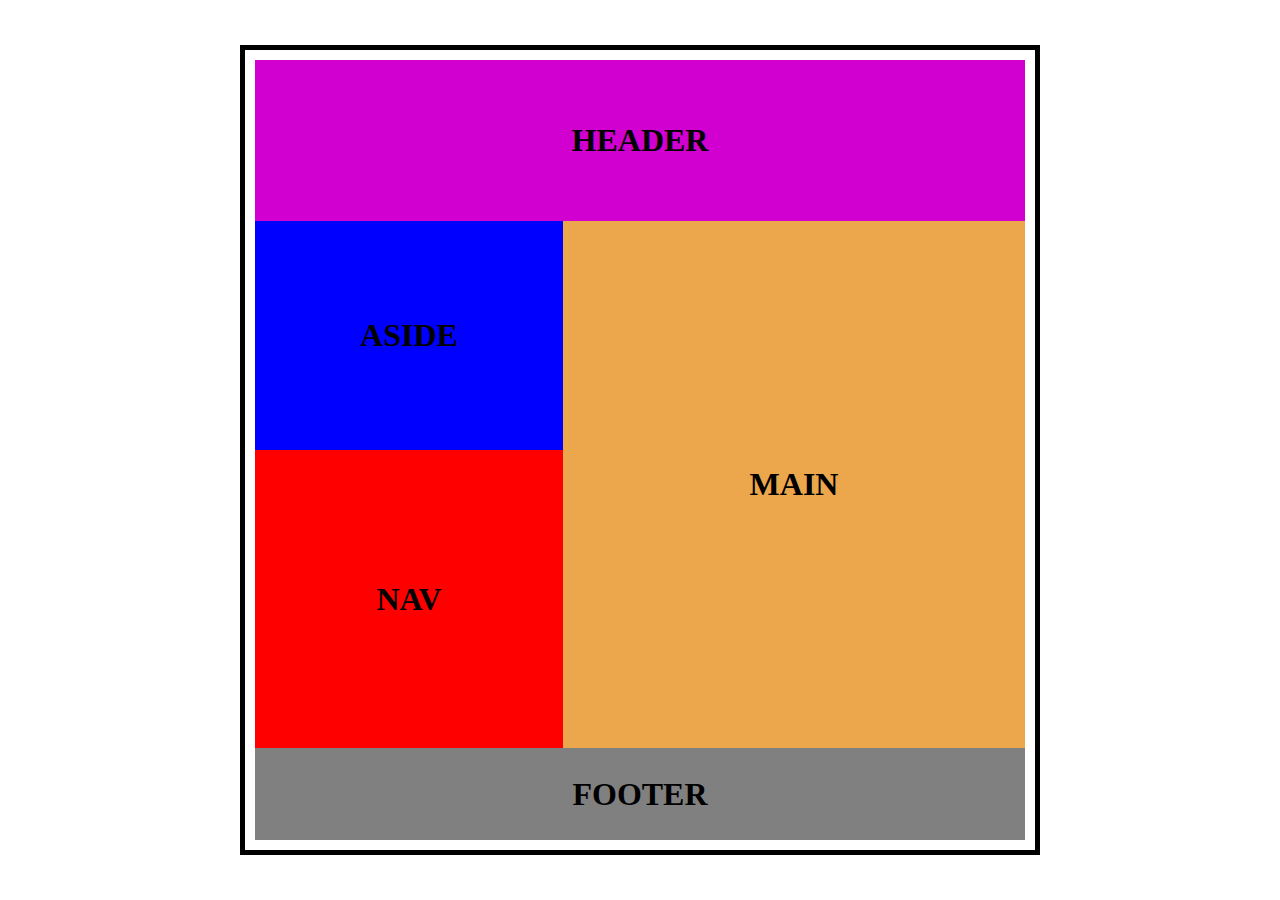
<file: 1. pengenalan/index.html>
<!DOCTYPE html>
<html lang="en">

<head>
  <meta charset="UTF-8">
  <meta http-equiv="X-UA-Compatible" content="IE=edge">
  <meta name="viewport" content="width=device-width, initial-scale=1.0">

  <!-- <link rel="stylesheet" href="float.css"> -->
  <!-- <link rel="stylesheet" href="flex.css"> -->
  <link rel="stylesheet" href="grid.css">

  <title>Pengenalan Grid</title>
</head>

<body>

  <!-- CSS dan Float -->
  <!-- <div class="container">

    <div class="header"> <h1>HEADER</h1> </div>
    <div class="container-main cf">
  
      <div class="sub-main">
        <div class="aside"> <h1>ASIDE</h1> </div>
        <div class="nav"> <h1>NAV</h1> </div>
      </div>
  
      <div class="main"> <h1>MAIN</h1> </div>
  
    </div>
    <div class="footer"><h1>FOOTER</h1></div>

  </div> -->


  <!-- CSS Grid -->
  <div class="container">

    <div class="header">
      <h1>HEADER</h1>
    </div>

    <div class="aside">
      <h1>ASIDE</h1>
    </div>

    <div class="nav">
      <h1>NAV</h1>
    </div>

    <div class="main">
      <h1>MAIN</h1>
    </div>

    <div class="footer">
      <h1>FOOTER</h1>
    </div>

  </div>

</body>

</html>
</file>
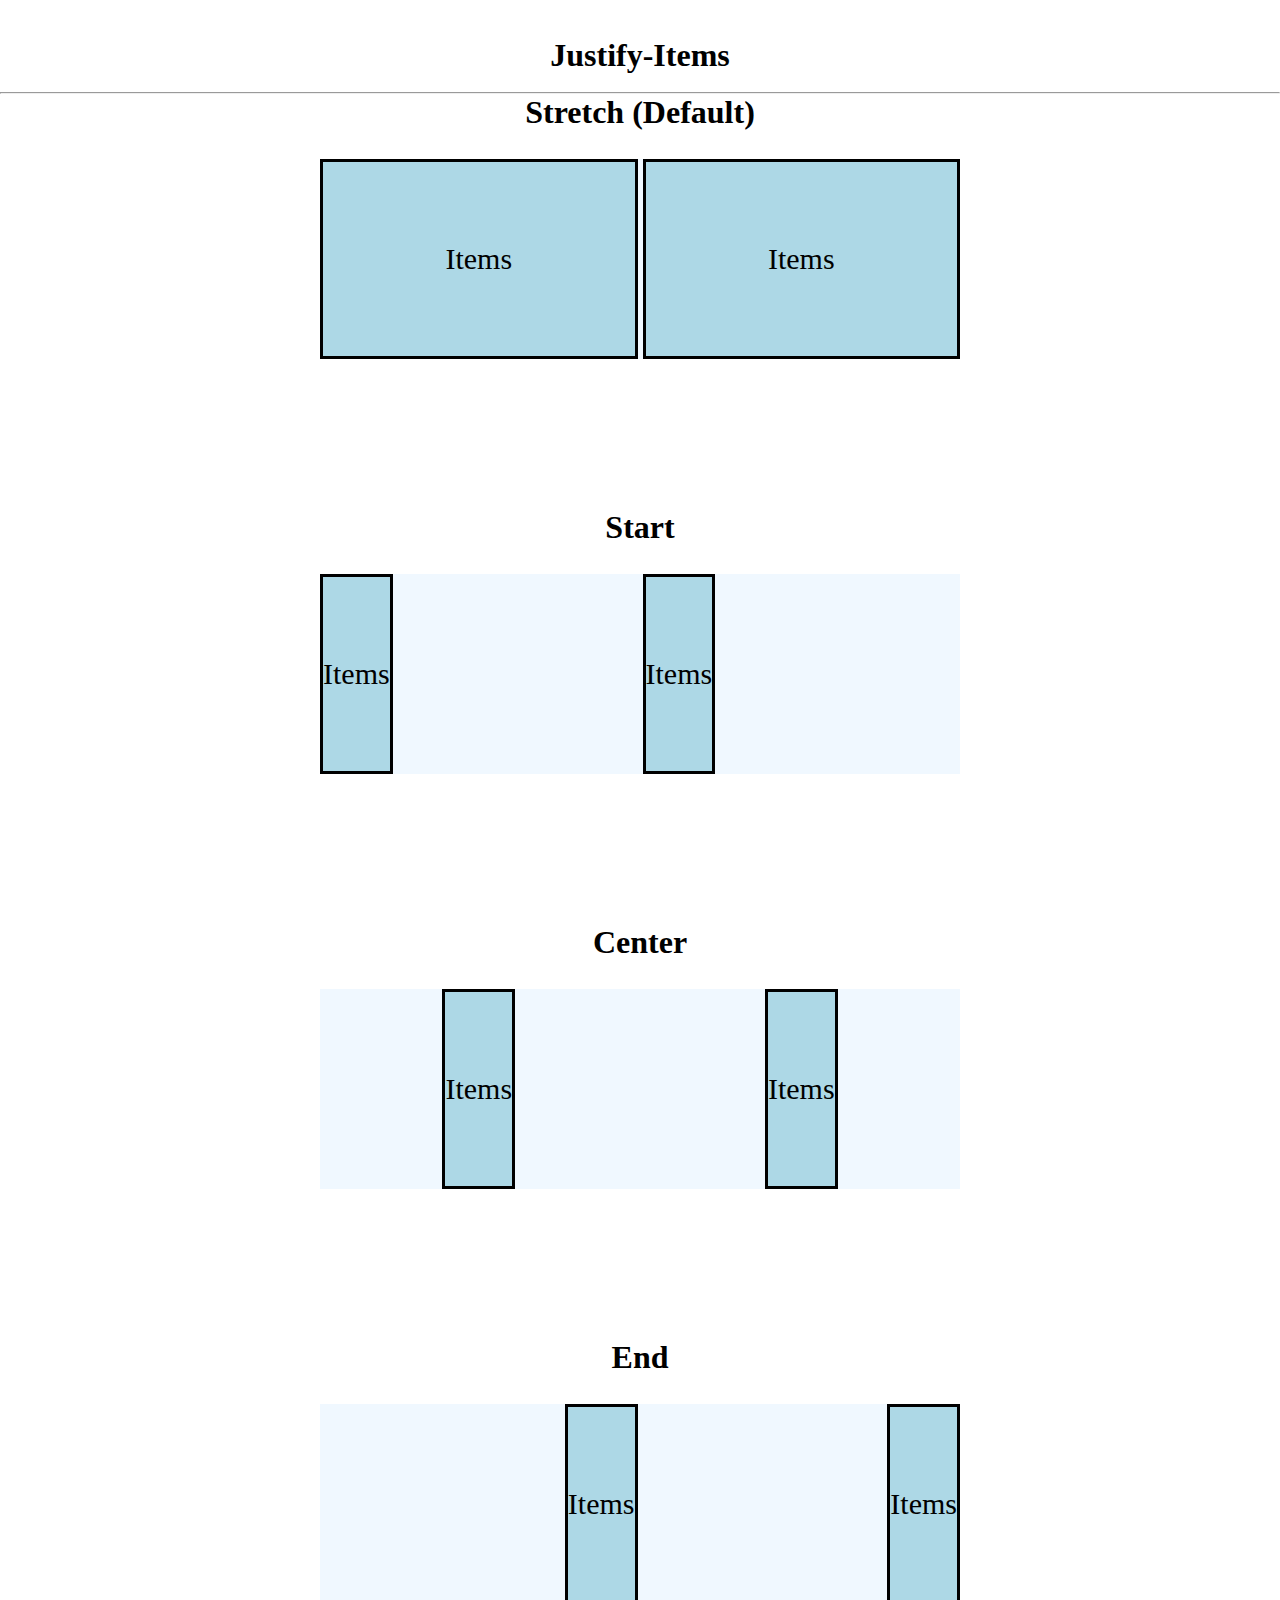
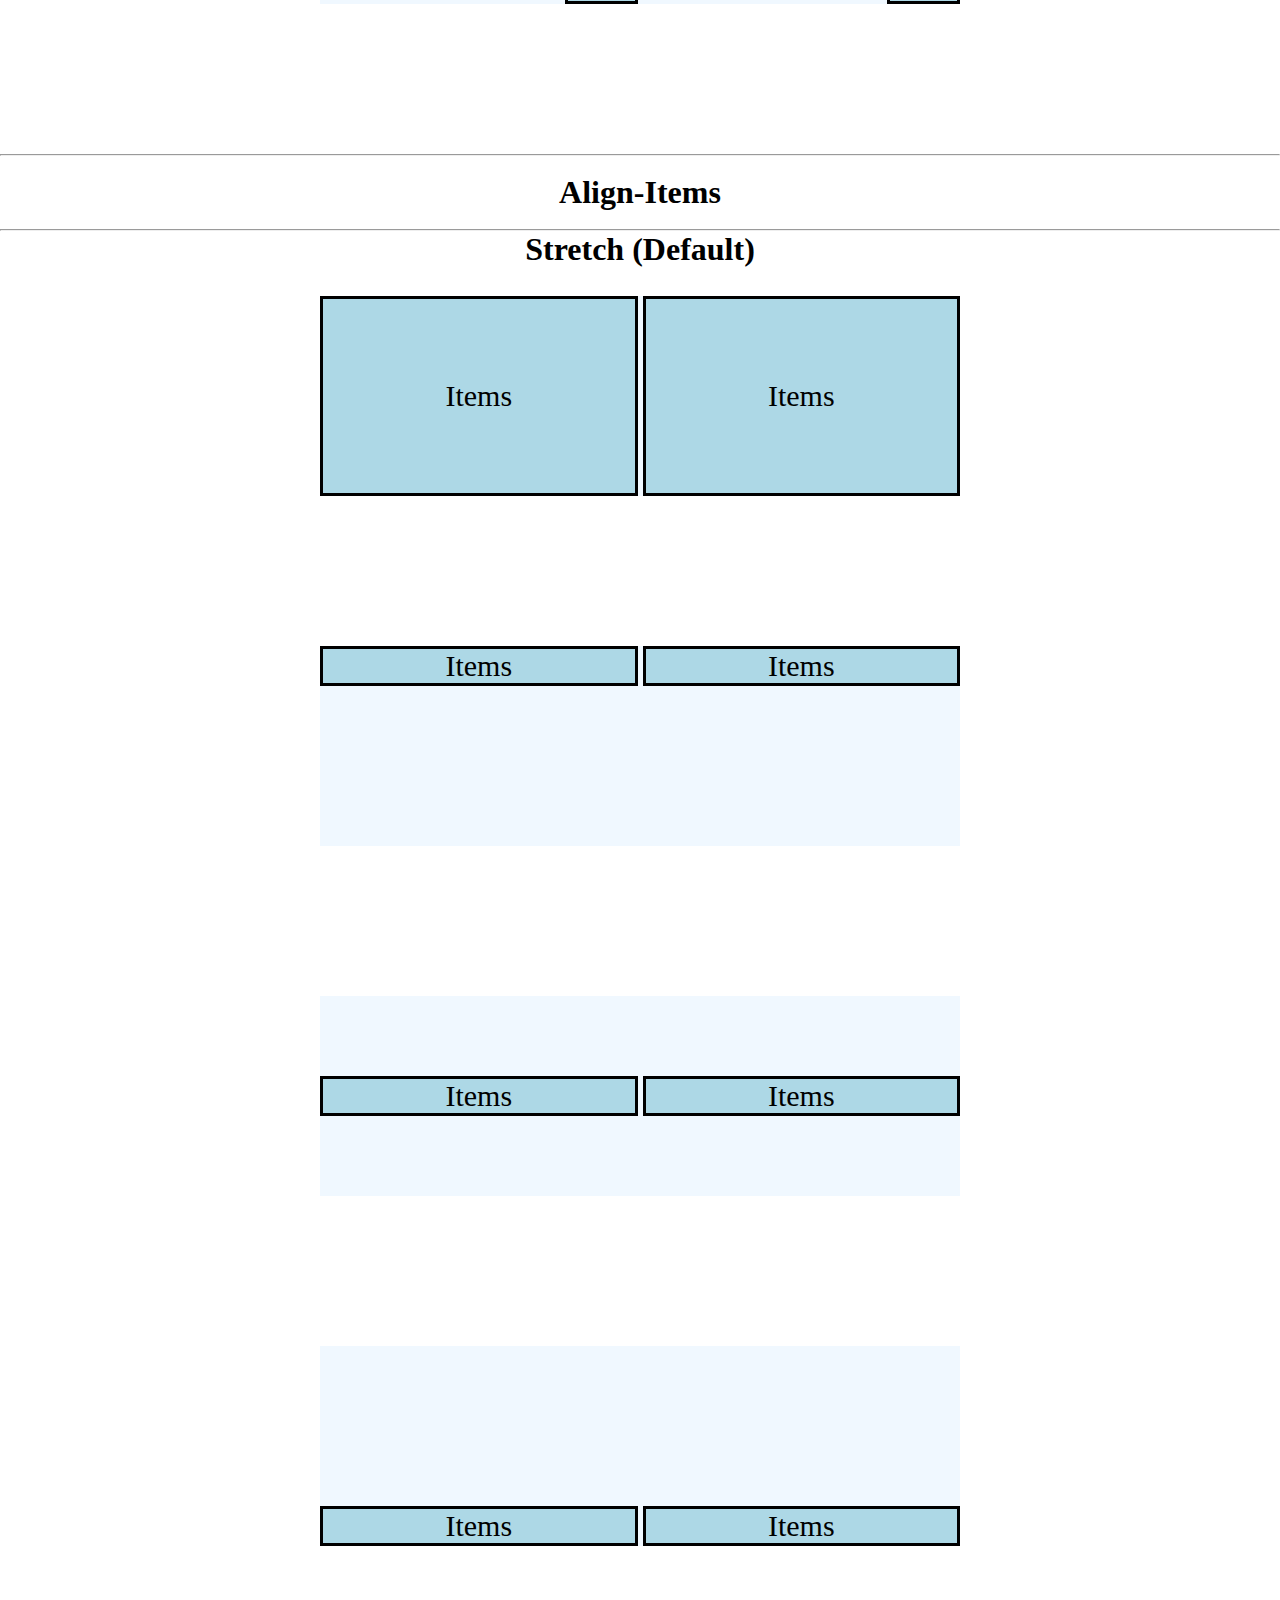
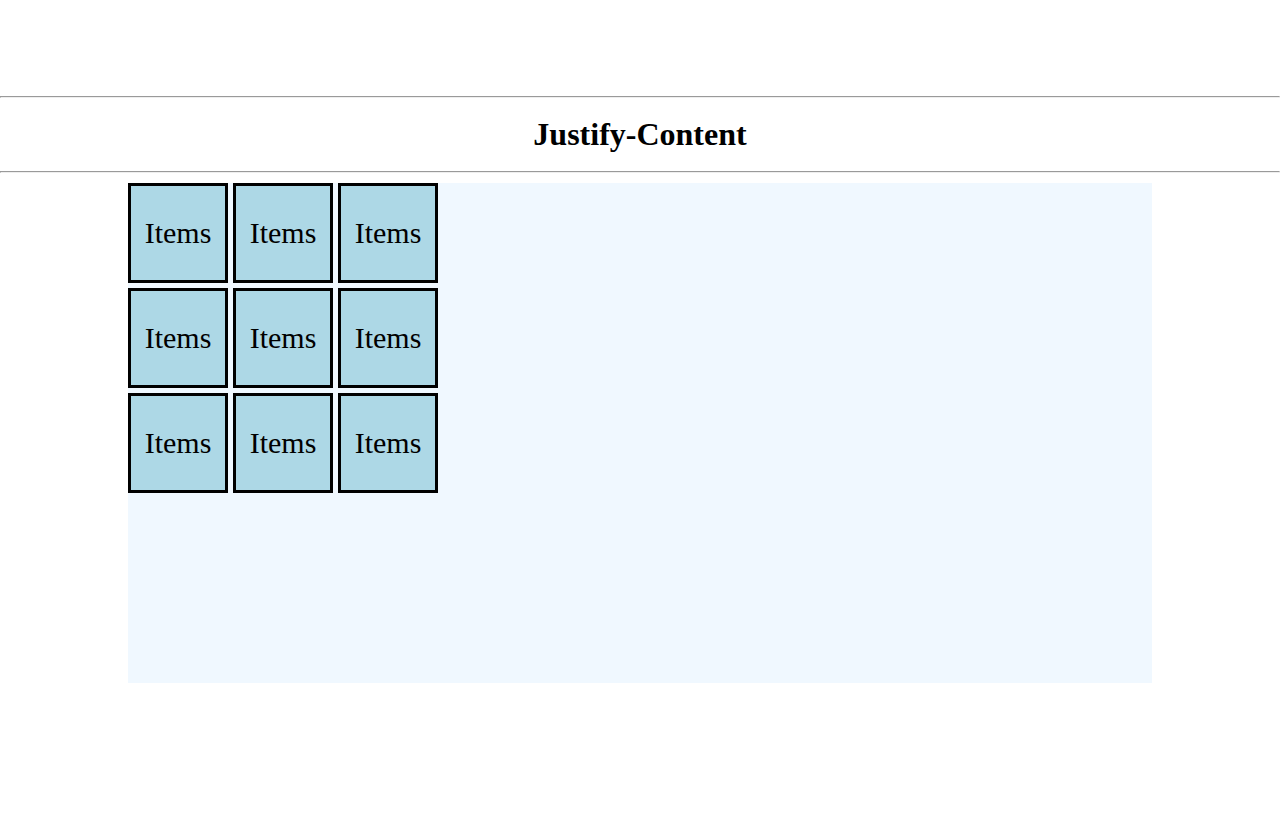
<file: 6. grid-alignment/alignment.html>
<!DOCTYPE html>
<html lang="en">
<head>
  <meta charset="UTF-8">
  <meta http-equiv="X-UA-Compatible" content="IE=edge">
  <meta name="viewport" content="width=device-width, initial-scale=1.0">
  <title>Latihan Grid Alignment</title>
  <link rel="stylesheet" href="alignment.css">
</head>
<body>
  
  <h1><br> Justify-Items</h1> <br><hr>
  <h1>Stretch (Default)</h1> <br>

  <div class="container ji-stretch">
    <div class="item">Items</div>
    <div class="item">Items</div>
  </div>

  <h1>Start</h1> <br>
  <div class="container ji-start">
    <div class="item">Items</div>
    <div class="item">Items</div>
  </div>

  <h1>Center</h1> <br>
  <div class="container ji-center">
    <div class="item">Items</div>
    <div class="item">Items</div>
  </div>

  <h1>End</h1> <br>
  <div class="container ji-end">
    <div class="item">Items</div>
    <div class="item">Items</div>
  </div>



  <hr><br> <h1>Align-Items</h1> <br><hr>
  <h1>Stretch (Default)</h1> <br>

  <div class="container ai-stretch">
    <div class="item">Items</div>
    <div class="item">Items</div>
  </div>
  <div class="container ai-start">
    <div class="item">Items</div>
    <div class="item">Items</div>
  </div>
  <div class="container ai-center">
    <div class="item">Items</div>
    <div class="item">Items</div>
  </div>
  <div class="container ai-end">
    <div class="item">Items</div>
    <div class="item">Items</div>
  </div>


  <hr><br> <h1>Justify-Content</h1> <br><hr>
  <div class="container jc">
    <div class="item">Items</div>
    <div class="item">Items</div>
    <div class="item">Items</div>
    <div class="item">Items</div>
    <div class="item">Items</div>
    <div class="item">Items</div>
    <div class="item">Items</div>
    <div class="item">Items</div>
    <div class="item">Items</div>
  </div>

</body>
</html>
</file>
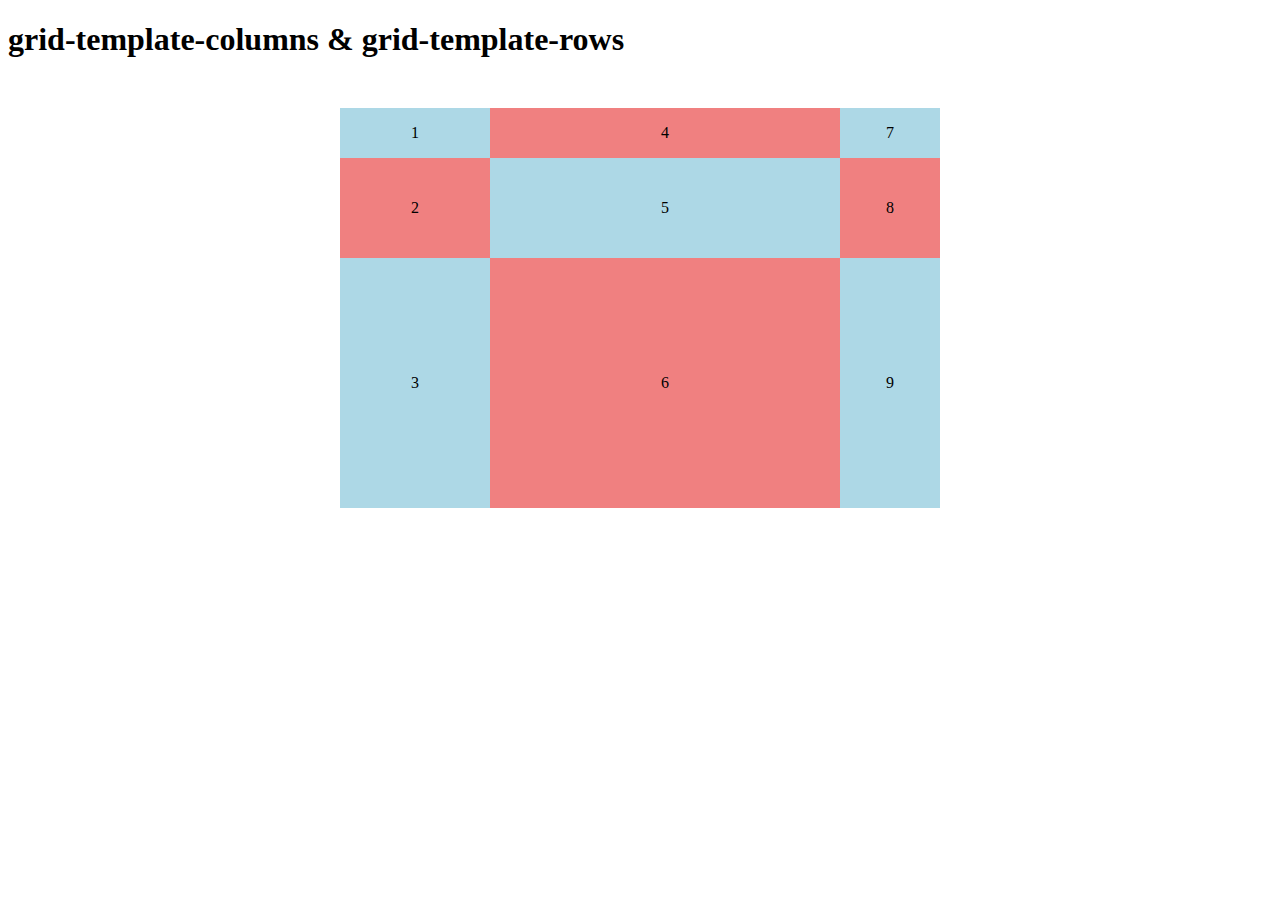
<file: 3. row-dan-column/explisit-implisit-grid/explisit-implisit.html>
<!DOCTYPE html>
<html lang="en">
<head>
  <meta charset="UTF-8">
  <meta http-equiv="X-UA-Compatible" content="IE=edge">
  <meta name="viewport" content="width=device-width, initial-scale=1.0">
  <title>Latihan Grid</title>

  <link rel="stylesheet" href="explisit-implisit.css">
</head>
<body>

  <h1>grid-template-columns & grid-template-rows</h1>

  <div class="container">
    <div class="item">1</div>
    <div class="item">2</div>
    <div class="item">3</div>
    <div class="item">4</div>
    <div class="item">5</div>
    <div class="item">6</div>
    <div class="item">7</div>
    <div class="item">8</div>
    <div class="item">9</div>
  </div>
  
</body>
</html>
</file>
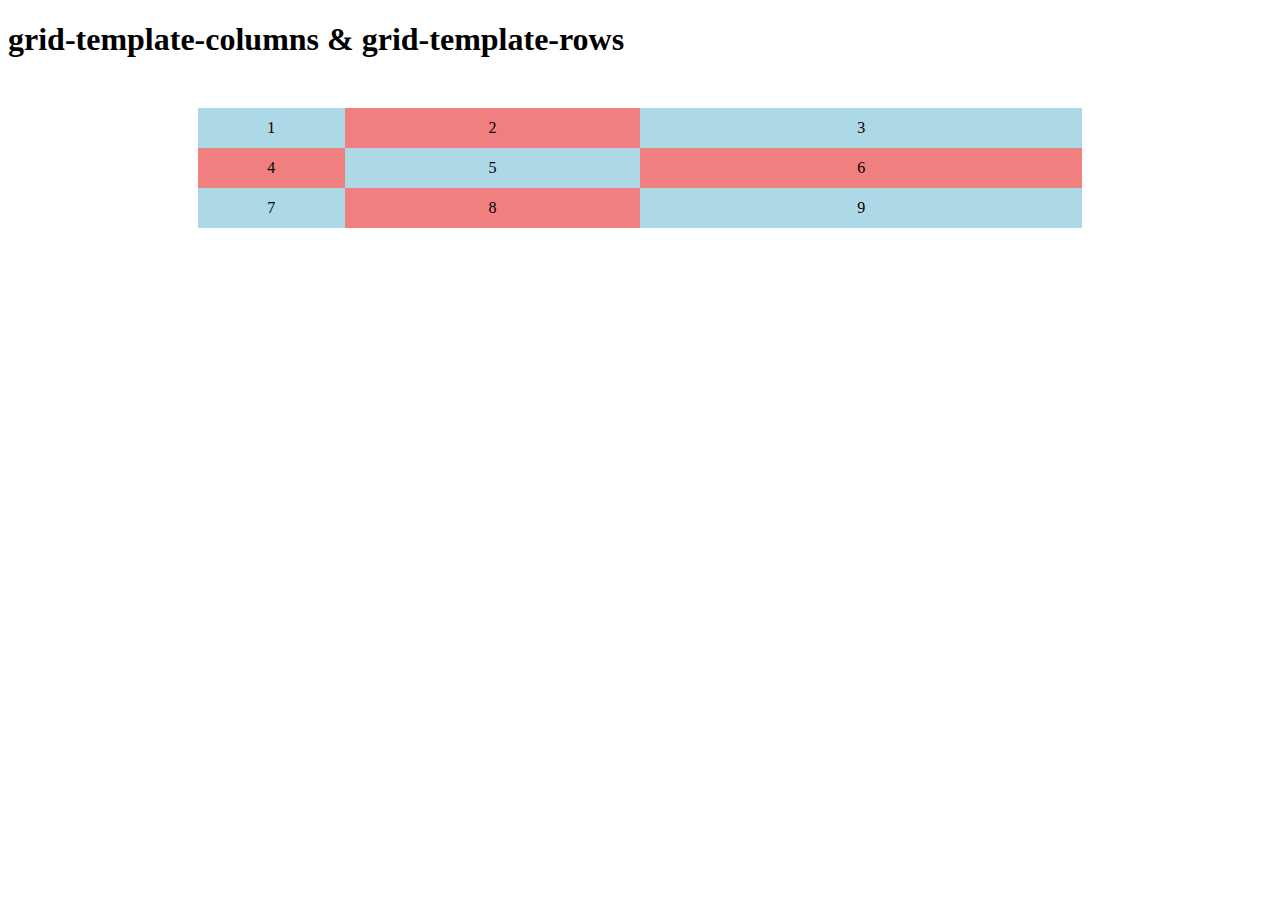
<file: 3. row-dan-column/fr-value-dan-line-names/values.html>
<!DOCTYPE html>
<html lang="en">
<head>
  <meta charset="UTF-8">
  <meta http-equiv="X-UA-Compatible" content="IE=edge">
  <meta name="viewport" content="width=device-width, initial-scale=1.0">
  <title>Latihan Grid</title>

  <link rel="stylesheet" href="values.css">
</head>
<body>

  <h1>grid-template-columns & grid-template-rows</h1>

  <div class="container">
    <div class="item">1</div>
    <div class="item">2</div>
    <div class="item">3</div>
    <div class="item">4</div>
    <div class="item">5</div>
    <div class="item">6</div>
    <div class="item">7</div>
    <div class="item">8</div>
    <div class="item">9</div>
  </div>
  
</body>
</html>
</file>
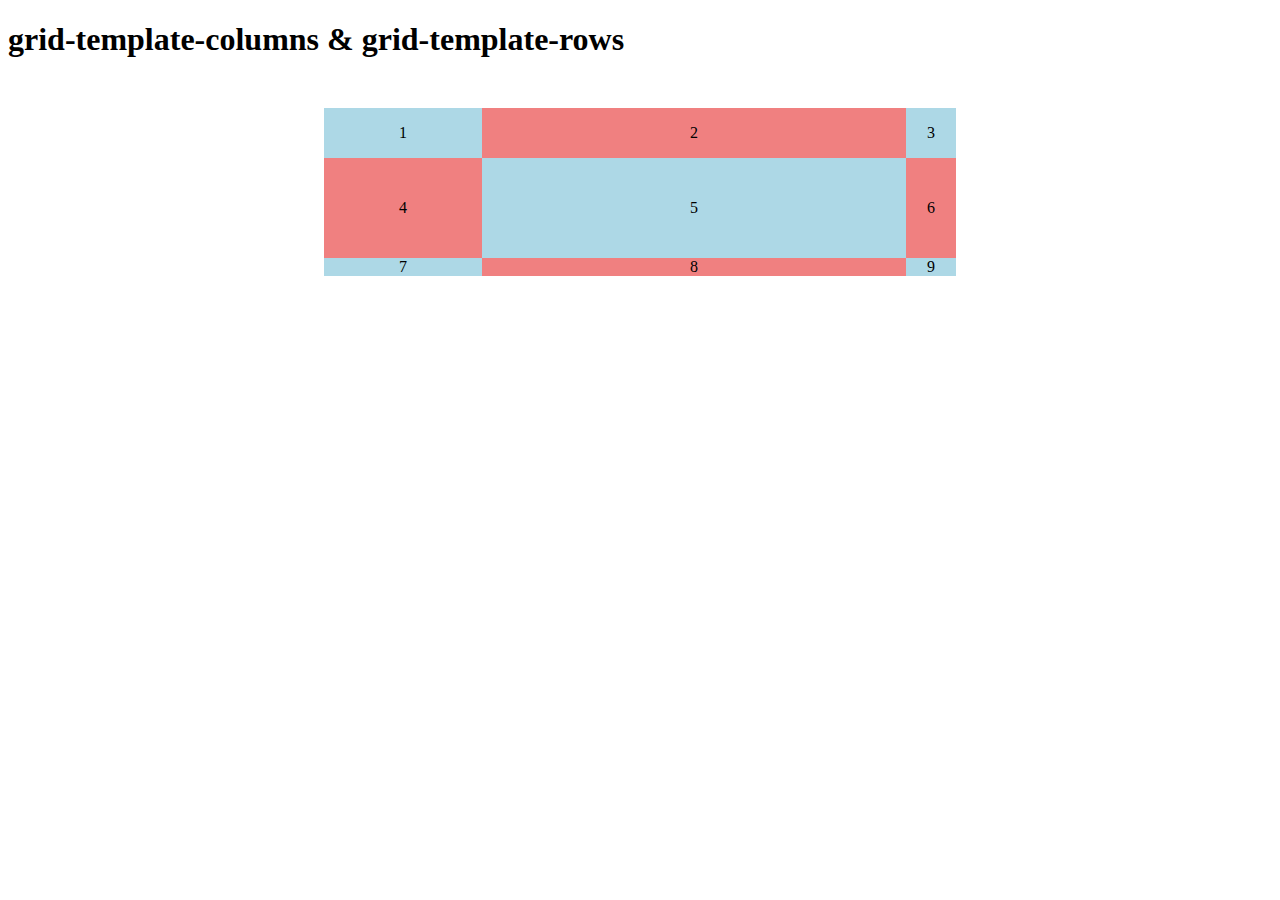
<file: 3. row-dan-column/grid-template/row-column.html>
<!DOCTYPE html>
<html lang="en">
<head>
  <meta charset="UTF-8">
  <meta http-equiv="X-UA-Compatible" content="IE=edge">
  <meta name="viewport" content="width=device-width, initial-scale=1.0">
  <title>Latihan Grid</title>

  <link rel="stylesheet" href="rows-column.css">
</head>
<body>

  <h1>grid-template-columns & grid-template-rows</h1>

  <div class="container">
    <div class="item">1</div>
    <div class="item">2</div>
    <div class="item">3</div>
    <div class="item">4</div>
    <div class="item">5</div>
    <div class="item">6</div>
    <div class="item">7</div>
    <div class="item">8</div>
    <div class="item">9</div>
  </div>
  
</body>
</html>
</file>
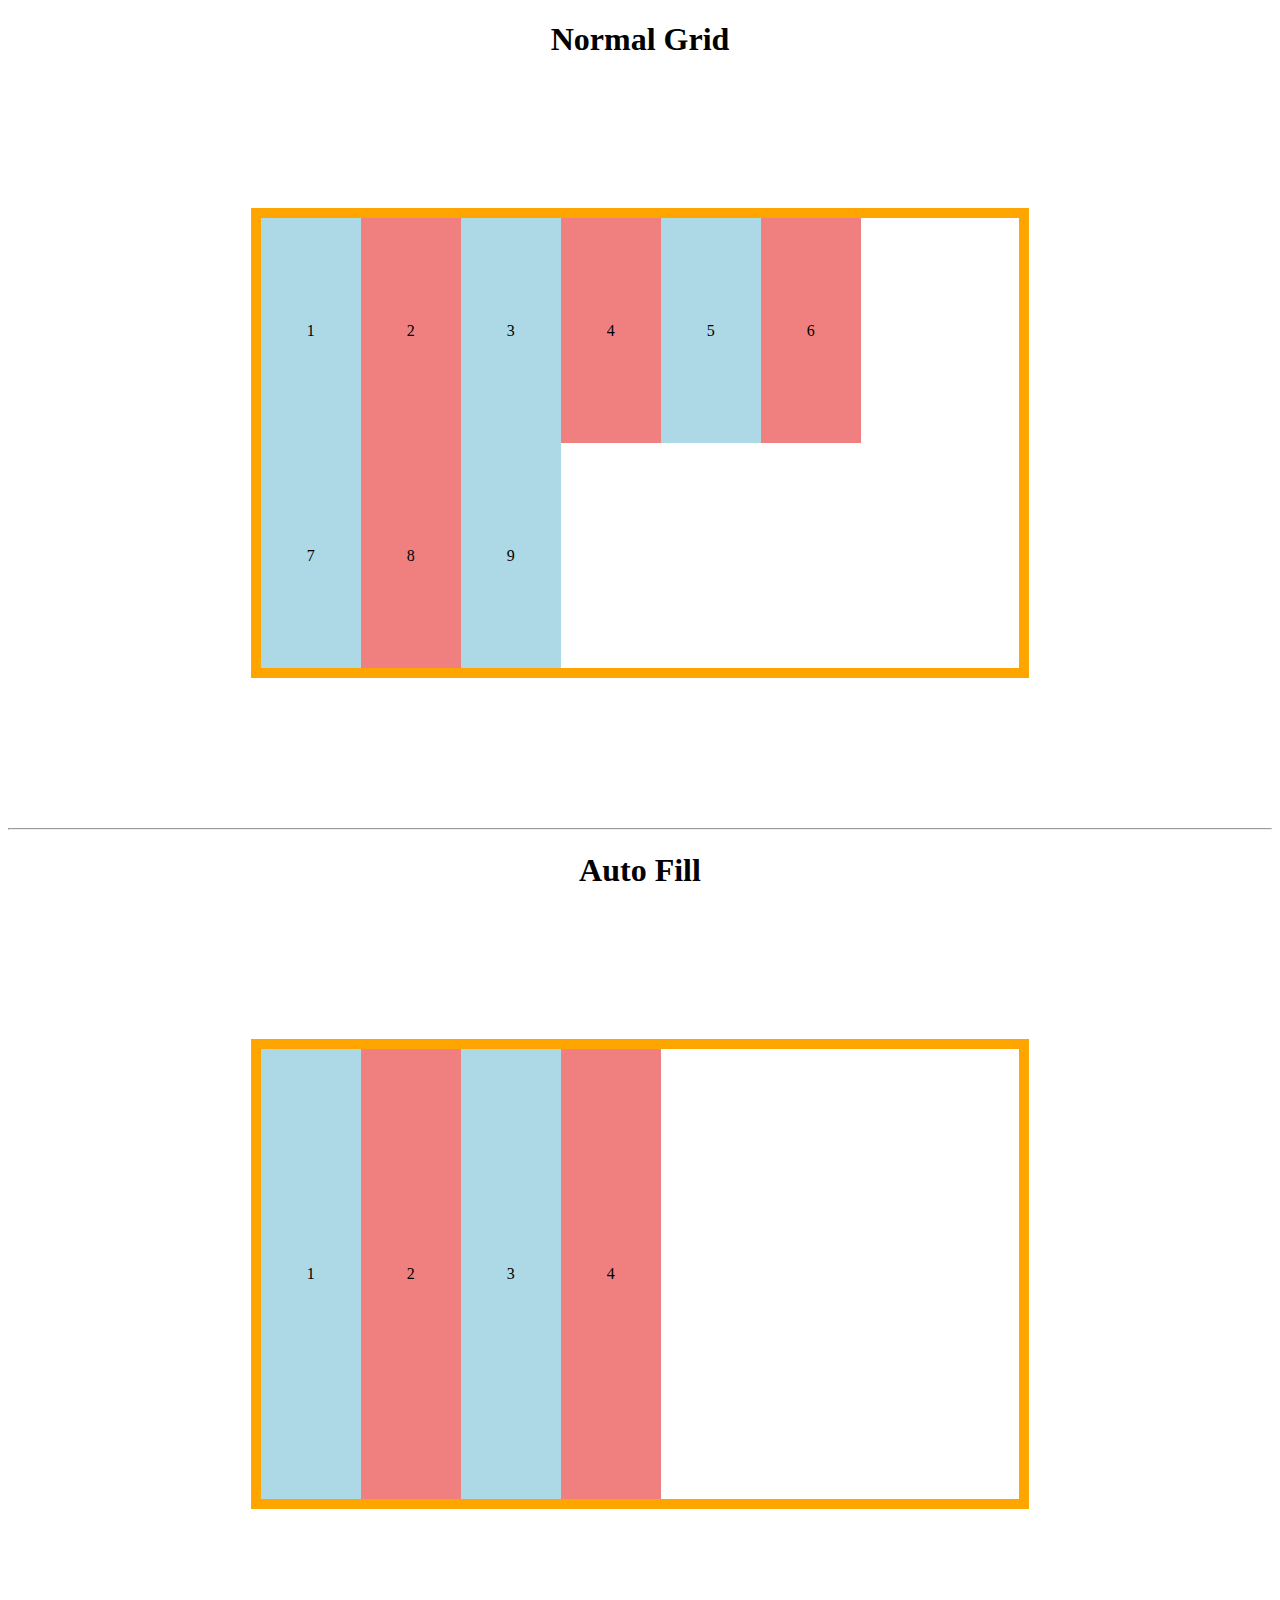
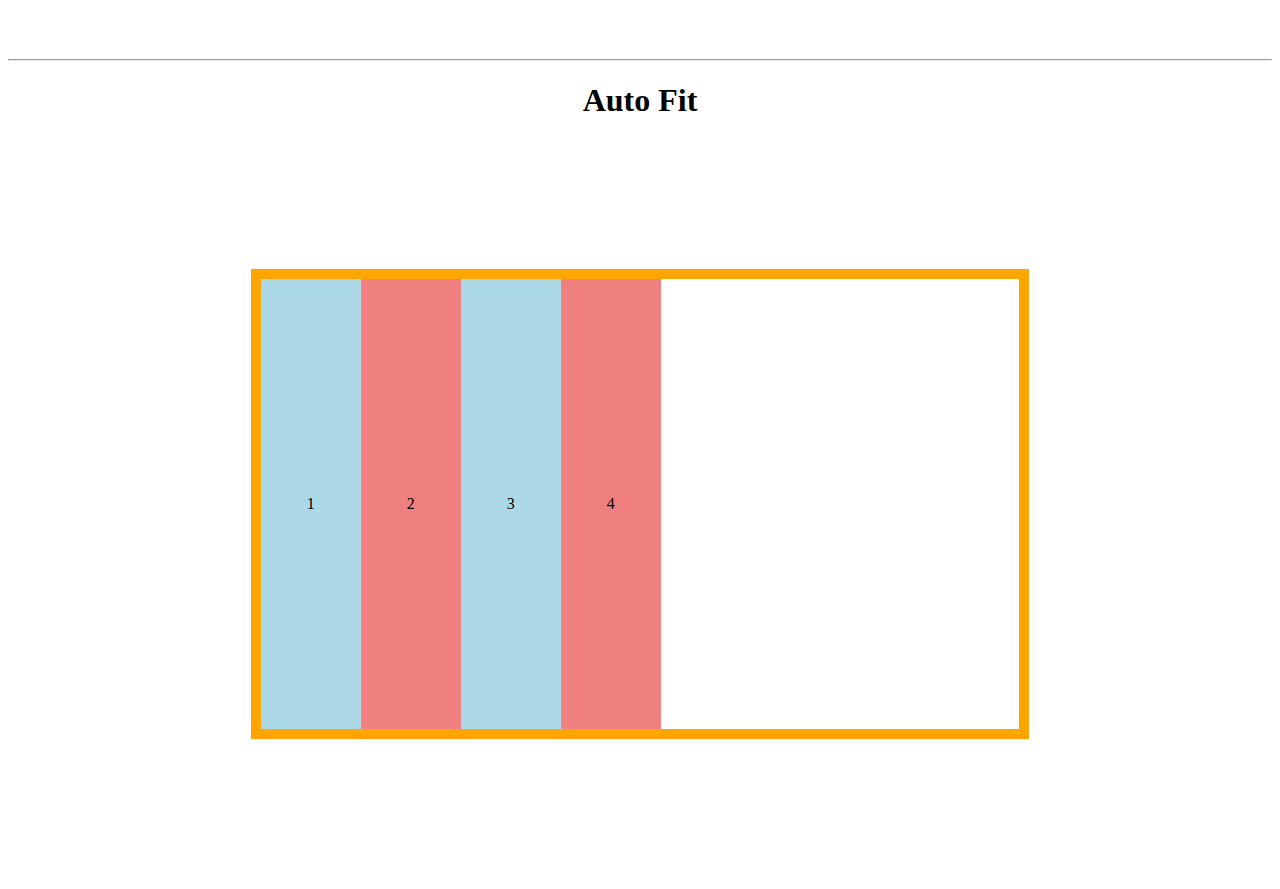
<file: 4. keyword-dan-function/autoFill-autoFit/fill-fit.html>
<!DOCTYPE html>
<html lang="en">

<head>
  <meta charset="UTF-8">
  <meta http-equiv="X-UA-Compatible" content="IE=edge">
  <meta name="viewport" content="width=device-width, initial-scale=1.0">
  <title>Latihan Auto Fill dan Auto Fit</title>
  <link rel="stylesheet" href="fill-fit.css">
</head>

<body>

  <h1>Normal Grid</h1>
  <div class="container normal">
    <div class="item">1</div>
    <div class="item">2</div>
    <div class="item">3</div>
    <div class="item">4</div>
    <div class="item">5</div>
    <div class="item">6</div>
    <div class="item">7</div>
    <div class="item">8</div>
    <div class="item">9</div>
  </div>

  <hr>

  <!-- div dibawah dikomentar untuk menunjukkan perbedaan antara auto-fill dan auto-fit -->
  <!-- Jika ingin melihat perbedaan dengan grid normal maka aktifkan kembali div-nya -->
  <h1>Auto Fill</h1>
  <div class="container fill">
    <div class="item">1</div>
    <div class="item">2</div>
    <div class="item">3</div>
    <div class="item">4</div>
    <!-- <div class="item">5</div>
    <div class="item">6</div>
    <div class="item">7</div>
    <div class="item">8</div>
    <div class="item">9</div> -->
  </div>

  <hr>

  <h1>Auto Fit</h1>
  <div class="container fit">
    <div class="item">1</div>
    <div class="item">2</div>
    <div class="item">3</div>
    <div class="item">4</div>
    <!-- <div class="item">5</div>
    <div class="item">6</div>
    <div class="item">7</div>
    <div class="item">8</div>
    <div class="item">9</div> -->
  </div>

</body>

</html>
</file>
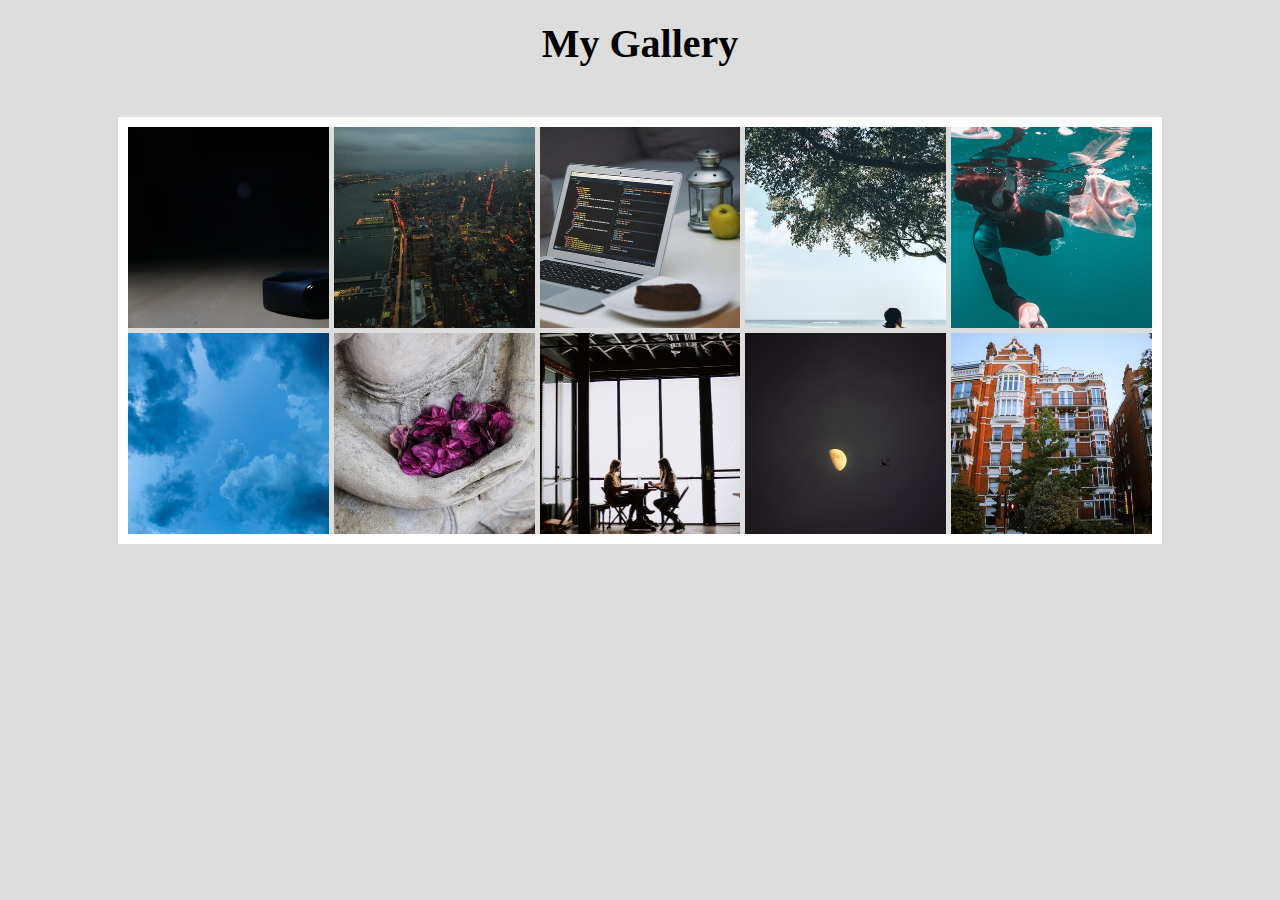
<file: 4. keyword-dan-function/gallery/gallery.html>
<!DOCTYPE html>
<html lang="en">
<head>
  <meta charset="UTF-8">
  <meta http-equiv="X-UA-Compatible" content="IE=edge">
  <meta name="viewport" content="width=device-width, initial-scale=1.0">
  <title>Gallery</title>
  <link rel="stylesheet" href="gallery.css">
</head>
<body>
  
  <h2>My Gallery</h2>

  <ul class="gallery">
    <li><img src="img/1.jpeg" alt=""></li>
    <li><img src="img/2.jpg" alt=""></li>
    <li><img src="img/3.jpg" alt=""></li>
    <li><img src="img/4.jpg" alt=""></li>
    <li><img src="img/5.jpg" alt=""></li>
    <li><img src="img/6.jpg" alt=""></li>
    <li><img src="img/7.jpg" alt=""></li>
    <li><img src="img/8.jpg" alt=""></li>
    <li><img src="img/9.jpg" alt=""></li>
    <li><img src="img/10.jpg" alt=""></li>
  </ul>

</body>
</html>
</file>
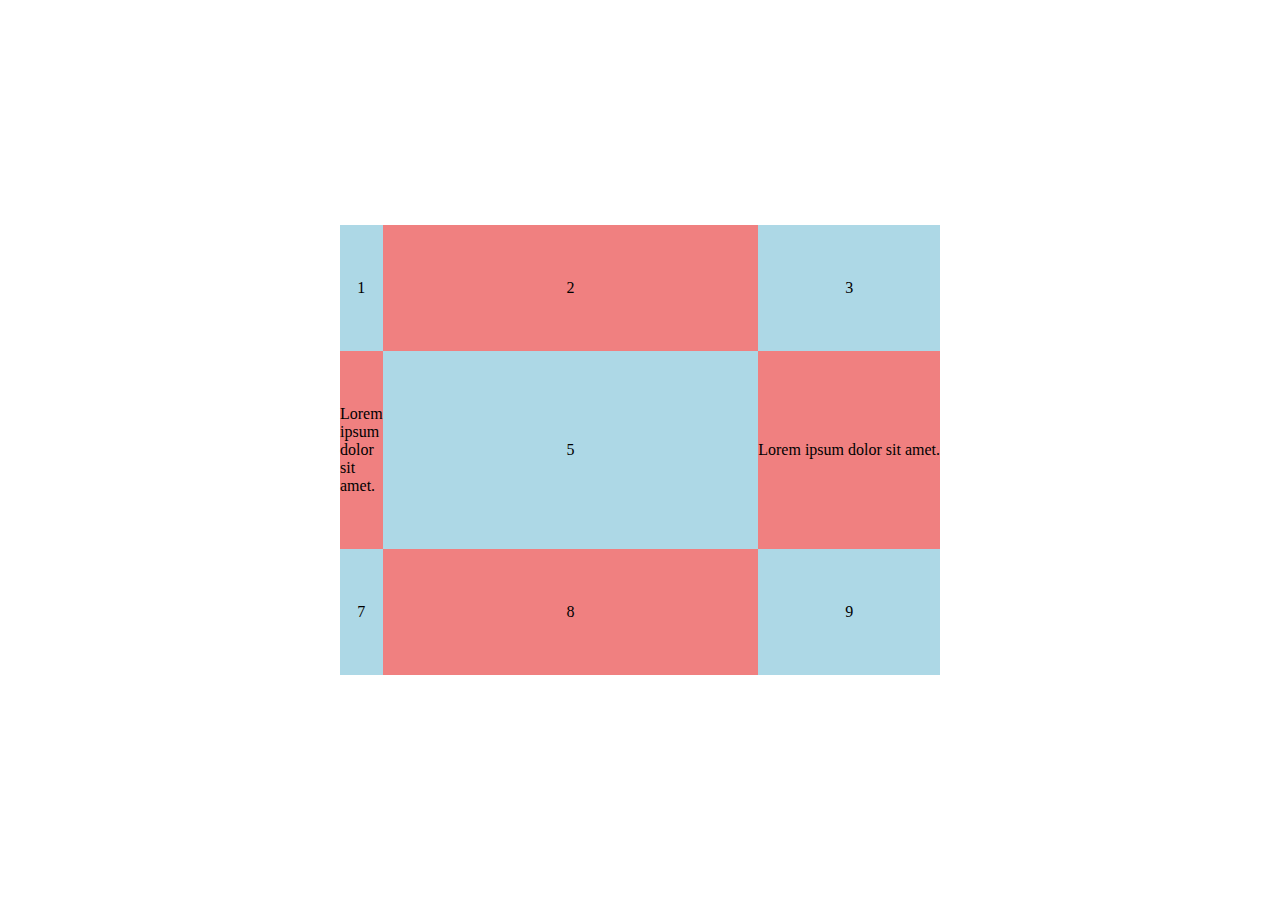
<file: 4. keyword-dan-function/mincontent-maxcontent/min-max-content.html>
<!DOCTYPE html>
<html lang="en">

<head>
  <meta charset="UTF-8">
  <meta http-equiv="X-UA-Compatible" content="IE=edge">
  <meta name="viewport" content="width=device-width, initial-scale=1.0">
  <title>Latihan Min Content dan Max Content</title>
  <link rel="stylesheet" href="min-max-content.css">
</head>

<body>

  <div class="container">
    <div class="item">1</div>
    <div class="item">2</div>
    <div class="item">3</div>
    <div class="item">Lorem ipsum dolor sit amet.</div>
    <div class="item">5</div>
    <div class="item">Lorem ipsum dolor sit amet.</div>
    <div class="item">7</div>
    <div class="item">8</div>
    <div class="item">9</div>
  </div>

</body>

</html>
</file>
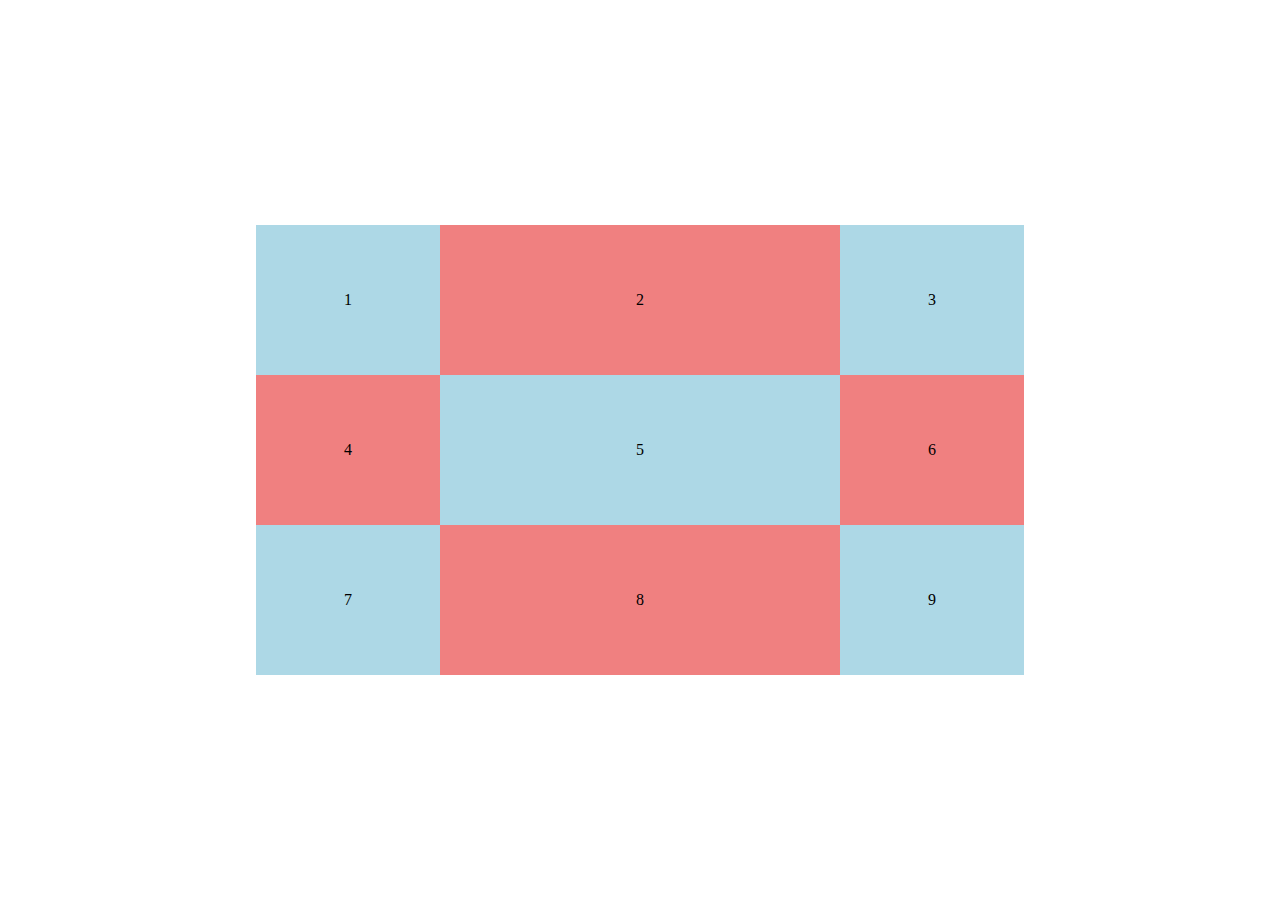
<file: 4. keyword-dan-function/minmax/minmax.html>
<!DOCTYPE html>
<html lang="en">

<head>
  <meta charset="UTF-8">
  <meta http-equiv="X-UA-Compatible" content="IE=edge">
  <meta name="viewport" content="width=device-width, initial-scale=1.0">
  <title>Latihan Auto Fill dan Auto Fit</title>
  <link rel="stylesheet" href="minmax.css">
</head>

<body>

  <div class="container">
    <div class="item">1</div>
    <div class="item">2</div>
    <div class="item">3</div>
    <div class="item">4</div>
    <div class="item">5</div>
    <div class="item">6</div>
    <div class="item">7</div>
    <div class="item">8</div>
    <div class="item">9</div>
  </div>

</body>

</html>
</file>
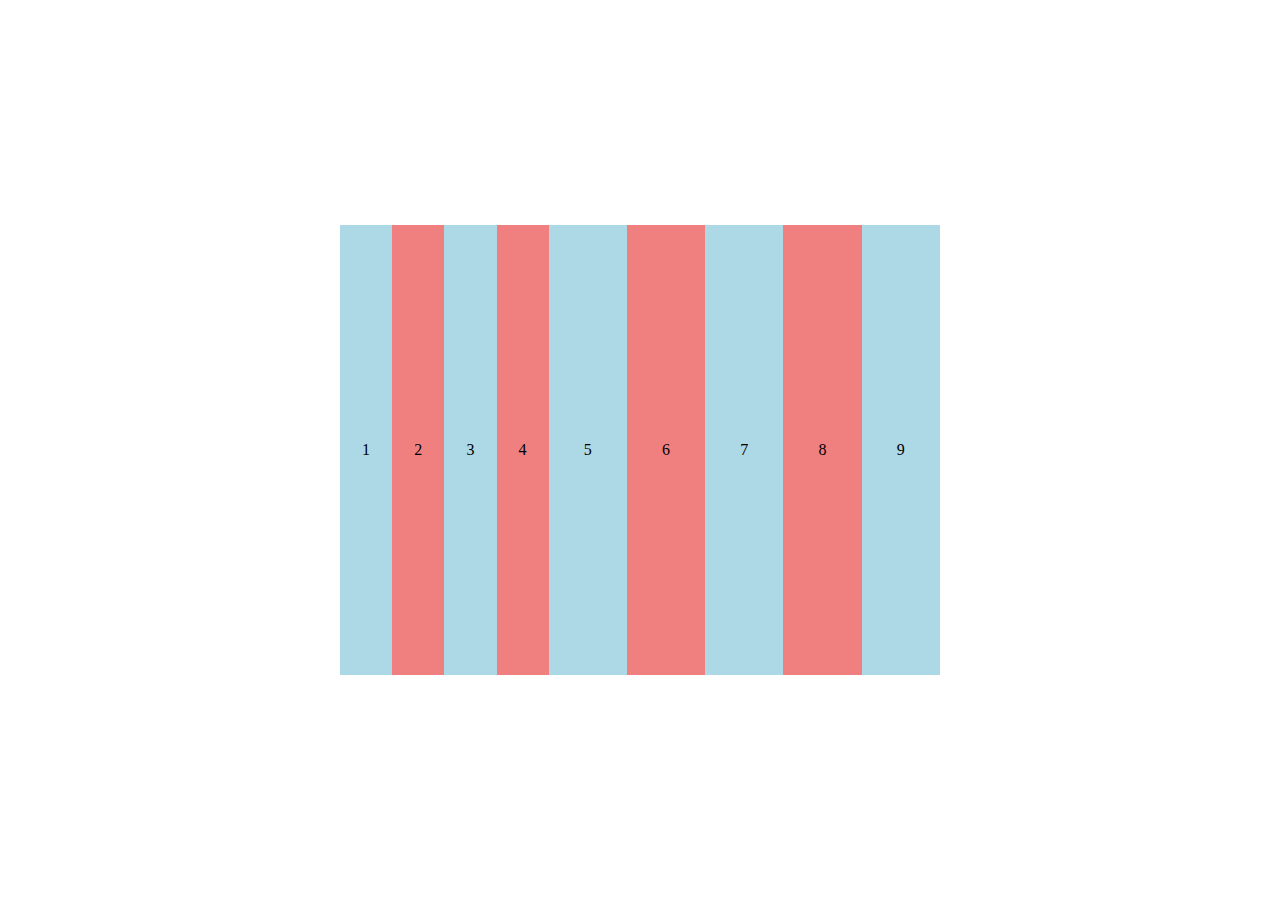
<file: 4. keyword-dan-function/repeat/repeat.html>
<!DOCTYPE html>
<html lang="en">

<head>
  <meta charset="UTF-8">
  <meta http-equiv="X-UA-Compatible" content="IE=edge">
  <meta name="viewport" content="width=device-width, initial-scale=1.0">
  <title>Latihan Repeat</title>
  <link rel="stylesheet" href="repeat.css">
</head>

<body>

  <div class="container">
    <div class="item">1</div>
    <div class="item">2</div>
    <div class="item">3</div>
    <div class="item">4</div>
    <div class="item">5</div>
    <div class="item">6</div>
    <div class="item">7</div>
    <div class="item">8</div>
    <div class="item">9</div>
  </div>

</body>

</html>
</file>
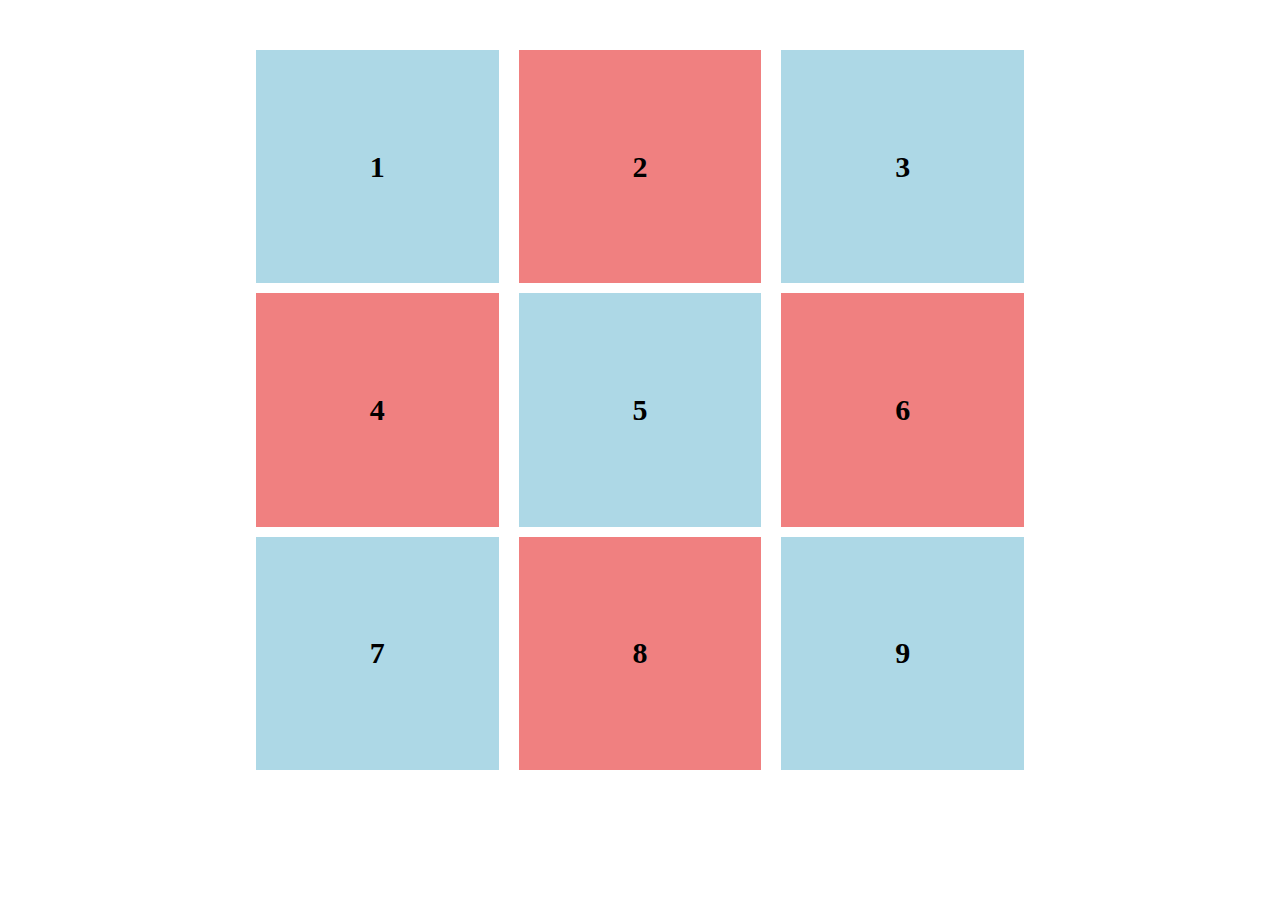
<file: 5. grid-area-grid-gap/grid-gap/gap.html>
<!DOCTYPE html>
<html lang="en">
<head>
  <meta charset="UTF-8">
  <meta http-equiv="X-UA-Compatible" content="IE=edge">
  <meta name="viewport" content="width=device-width, initial-scale=1.0">
  <title>Latihan Grid Gap</title>
  <link rel="stylesheet" href="gap.css">
</head>
<body>

  <div class="container">
    <div class="item">1</div>
    <div class="item">2</div>
    <div class="item">3</div>
    <div class="item">4</div>
    <div class="item">5</div>
    <div class="item">6</div>
    <div class="item">7</div>
    <div class="item">8</div>
    <div class="item">9</div>
  </div>

</body>
</html>
</file>
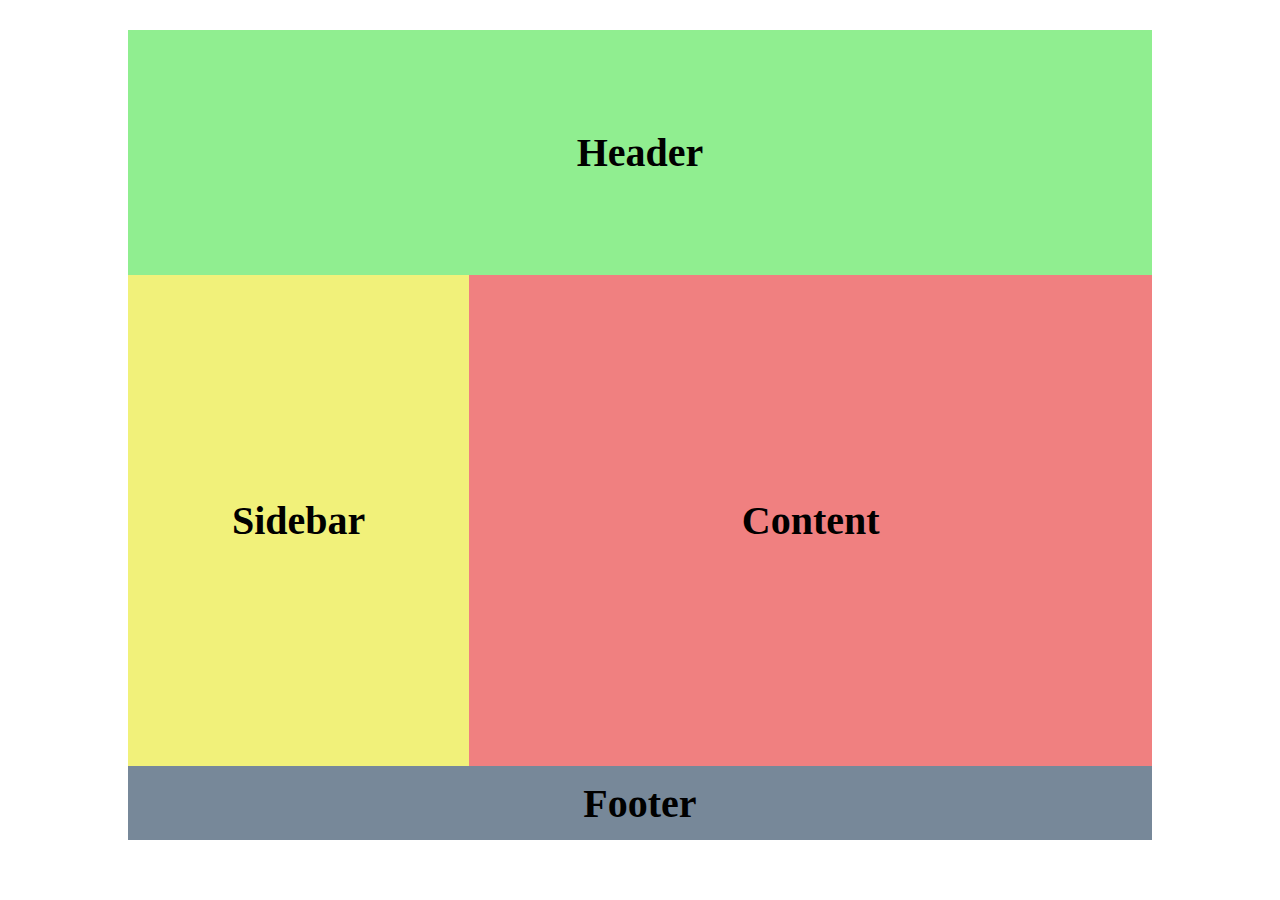
<file: 5. grid-area-grid-gap/grid-template-areas/areas.html>
<!DOCTYPE html>
<html lang="en">
<head>
  <meta charset="UTF-8">
  <meta http-equiv="X-UA-Compatible" content="IE=edge">
  <meta name="viewport" content="width=device-width, initial-scale=1.0">
  <title>Latihan Grid Template Areas</title>
  <link rel="stylesheet" href="areas.css">
</head>
<body>

  <div class="container">
    <div class="item header">Header</div>
    <div class="item sidebar">Sidebar</div>
    <div class="item content">Content</div>
    <div class="item footer">Footer</div>
  </div>
  
</body>
</html>
</file>
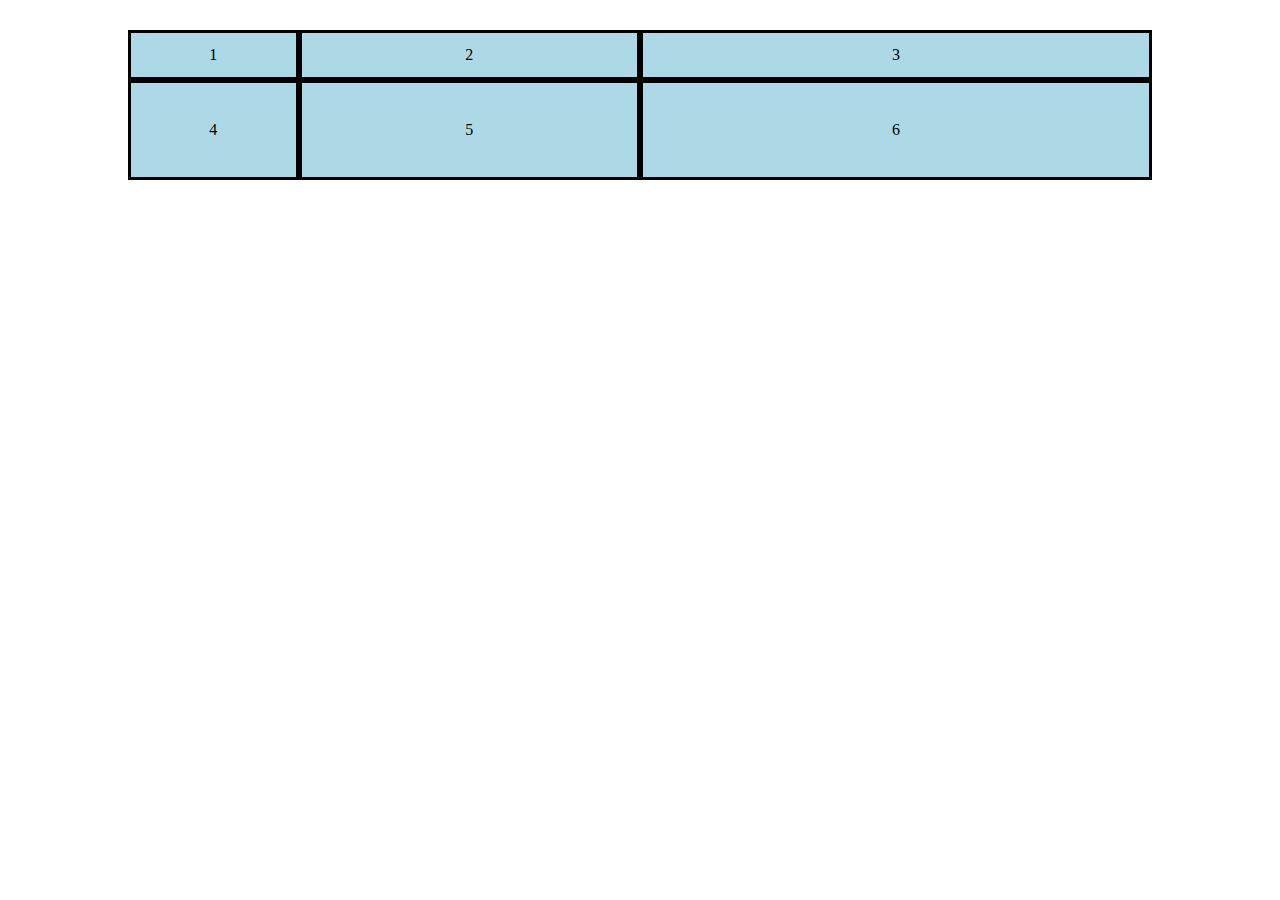
<file: 5. grid-area-grid-gap/grid-template-shorthand/shorthand.html>
<!DOCTYPE html>
<html lang="en">
<head>
  <meta charset="UTF-8">
  <meta http-equiv="X-UA-Compatible" content="IE=edge">
  <meta name="viewport" content="width=device-width, initial-scale=1.0">
  <title>Latihan Shorthand Grid</title>
  <link rel="stylesheet" href="shorthand.css">
</head>
<body>
  
  <div class="container">
    <div class="item">1</div>
    <div class="item">2</div>
    <div class="item">3</div>
    <div class="item">4</div>
    <div class="item">5</div>
    <div class="item">6</div>
  </div>

</body>
</html>
</file>
<file: 1. pengenalan/float.css>
/* 
1. Grid merupakan nilai dari display pada css yang berfungsi mirip seperti flex.

2. Perbedaan Grid dan Flex terletak pada kemampuan mengatur layout yang mana grid dapat mengatur 
  letak elemen secara horizontal dan vertikal bersamaan, sedangkan flex hanya dapat mengatur 1 tata 
  letak dalam satu waktu

3. Cara menggunakan grid adalah dengan memberi display: grid pada parent dari elemen yang ingin di atur

*/

/* Latihan menggunakan float terlebih dahulu */
*{
  margin: 0;
  padding: 0;
}
.cf:before,
.cf:after {
    content: " "; /* 1 */
    display: table; /* 2 */
}

.cf:after {
    clear: both;
}

.cf {
    *zoom: 1;
}

h1{
  text-align: center;
  color: white;
  font-size: 40px;
}
.container{
  width: 90%;
  border: 8px solid black;
  padding: 10px;
  margin: 20px auto;
  box-sizing: border-box;
}

.header{
  height: 100px;
  line-height: 100px;
  background-color: rgb(199, 18, 199);
}

.container-main{
  height: 500px;
}

.container-main .sub-main{
  width: 45%;
  height: 100%;

  float: left;
}
.sub-main .aside{
  height: 30%;
  line-height: calc(500px * 30/100);
  background-color: blue;
}
.sub-main .nav{
  height: 70%;
  line-height: calc(500px * 70/100);
  background-color: red;
}
.container-main .main{
  float: left;
  height: 100%;
  width: 55%;
  background-color: rgb(223, 148, 51);
  
  /* 
  Pake padding juga bisa untuk meletakkan elemen di tengah parent
  padding: calc(height-parrent / 2) 0;
  */

  padding: 250px 0;
  box-sizing: border-box;
}
.footer{
  height: 80px;
  background-color: gray;
  line-height: 80px;
}
</file>
<file: 1. pengenalan/flex.css>
*{
  margin: 0;
  padding: 0;
}

.container{
  width: 800px;
  height: 90vh;
  padding: 10px;
  box-sizing: border-box;
  border: 5px solid black;

  position: absolute;
  top: 50%;
  left: 50%;
  transform: translate(-50%, -50%);

  text-align: center;
  color: white;
}

.header{
  background-color: rgb(209, 0, 209);
  padding: 20px;
}
.container-main{
  display: flex;
}
.sub-main{
  flex: 1;
}
.aside{
  background-color: blue;
  padding: 50px;
}
.nav{
  background-color: red;
  padding: 90px;
}
.main{
  background-color: rgb(236, 166, 75);
  /* padding: 140px; */
  display: flex;
  flex: 1.5;
  justify-content: center;
  align-items: center;
}
.footer{
  background-color: grey;
  padding: 6%;
}
</file>
<file: 1. pengenalan/grid.css>
*{
  margin: 0;
  padding: 0;
}

.container{
  width: 800px;
  height: 90vh;
  padding: 10px;
  box-sizing: border-box;
  border: 5px solid black;

  position: absolute;
  top: 50%;
  left: 50%;
  transform: translate(-50%, -50%);

  text-align: center;
  /* color: white; */
  
  display: grid;
  grid-template-areas: 
    "header header"
    "aside main"
    "nav main"
    "footer footer";
  grid-template-columns: 1fr 1.5fr;
  grid-template-rows: 0.7fr 1fr 1.3fr 0.4fr;
}

h1{
  width: fit-content;
  position: relative;
  top: 50%;
  left: 50%;
  transform: translate(-50%, -50%);
}
.header{
  grid-area: header;
  background-color: rgb(209, 0, 209);
}
.aside{
  grid-area: aside;
  background-color: blue;
}
.nav{
  grid-area: nav;
  background-color: red;
}
.main{
  grid-area: main;
  background-color: rgb(236, 166, 75);
}
.footer{
  grid-area: footer;
  background-color: grey;
}
</file>
<file: 6. grid-alignment/alignment.css>
/* 
1. justify-items: mensejajarkan grid-items pada sumbu horizontal
2. align-items: mensejajarkan grid-items pada sumbu horizontal

*/

h1{
  text-align: center;
}

*{
  padding: 0;
  margin: 0;
  box-sizing: border-box;
}

.container{
  max-width: 50vw;
  height: 200px;
  margin: 10px auto 150px;

  display: grid;

  grid-template-columns: 1fr 1fr;
  background-color: aliceblue;
  gap: 5px;
}

.item{
  background-color: lightblue;
  display: flex;
  justify-content: center;
  align-items: center;

  font-size: 30px;
  border: 3px solid black;
}

/* Justify Items */
/* default akan memenuhi lebar grid kolomnya */
.ji-stretch{
  justify-items: stretch;
}
.ji-start{
  justify-items: start;
}
.ji-end{
  justify-items: end;
}
.ji-center{
  justify-items: center;
}


/* Align Items */
/* default akan memenuhi tinggi grid kolomnya */
.ai-stretch{
  align-items: stretch;
}
.ai-start{
  align-items: start;
}
.ai-end{
  align-items: end;
}
.ai-center{
  align-items: center;
}

/* shorthand penulisan justify-items dan align-items */
/* 
place-items: <align-items> <justify-items>;
*/



/* Justify Content */
/* 
Mengatur posisi seluruh cell pada grid secara horizontal jika ukuran seluruh cell tersebut 
lebih kecil dari container pembungkusnya 
*/
.container.jc{
  background-color: aliceblue;
  max-width: 80%;
  height: 500px;

  grid-template-columns: 100px 100px 100px;
  grid-template-rows: 100px 100px 100px;

  justify-content: stretch;
  /* justify-content: start; */
  /* justify-content: center; */
  /* justify-content: end; */
  /* justify-content: space-around; */
  /* justify-content: space-between; */
  /* justify-content: space-evenly; */
}

/* Align Content */
/* 
Mengatur posisi seluruh cell pada grid secara vertikal jika ukuran seluruh cell tersebut 
lebih kecil dari container pembungkusnya 

Memiliki value yang sama dan fungsi yang mirip dengan justify-content
*/


/* Shorthand penulisan justify-contents dan align-items */
/* 
place-content: <justify-content> <align-content>;
*/
</file>
<file: 3. row-dan-column/explisit-implisit-grid/explisit-implisit.css>
/* 
- Explisit grid berarti kolom / baris pada grid yang telah didefinisikan oleh programer.
  (didefinisikan menggunakan properties grid-template-columns dan grid-template-rows)

- Implisit grid berarti kolom / baris pada grid yang tidak didefinisikan oleh programer.
  (Terjadi jika jumlah elemen lebih banyak dari total jumlah cell yang disediakan grid)


1. Untuk membedakan mana yang explisit grid dengan implisit grid maka lakukan inspect element, 
  lalu tekan tombol grid pada container dengan display grid. (Gunakan Mozilla FireFox)

  _____ : garis solid melambangkan explisit grid
  ----- : garis putus2 melambangkan cell/item yang telah diatur oleh explisit grid
  ..... : titik2 melambangkan implisit grid 


2. Pertanyaan selanjutnya. Bagaimana cara mengatur baris dan kolom yang implisit?
   Gunakan properties: 
   - grid-auto-columns
   - grid-auto-rows

3. Secara default, jika ada elemen pada grid yang mengalami overflow maka akan dialihkan ke baris baru
   Untuk mengatur ke arah mana flow dilakukan, gunakan grid-auto-flow

*/

.item{
  display: flex;
  justify-content: center;
  align-items: center;
  background-color: lightblue ;
}

.item:nth-child(2n){
  background-color: lightcoral;
}

.container{
  width: 600px;
  height: 400px;
  margin: 50px auto;
  display: grid;

  /* Dari sini kita bisa tahu bahwa terdapat 2 kolom x 3 baris yang eksplisit */
  grid-template-columns: 25% auto;
  grid-template-rows: 50px 100px auto;

  /* Seluruh baris implisit atur tinggi cellnya menjadi 40px */
  grid-auto-rows: 40px;


  /* "grid-auto-flow: column" -> Atur flow grid dari kolom ke baris */
  /* 
  flow grid akan dimulai dari baris 1 ke baris 2 dst sampai baris eksplisit terakhir, 
  kemudian saat terjadi overflow akan dialihkan ke kolom baru
  */
  grid-auto-flow: column;


  /* Seluruh kolom implisit atur lebar cellnya menjadi 100px */
  grid-auto-columns: 100px;
}
</file>
<file: 3. row-dan-column/fr-value-dan-line-names/values.css>
/* 
1. line-names : memberikan nama pada grid line

cara penulisan -> grid-template-columns: [line-start] 100px [line-end] ....
artinya        -> Buat 1 kolom yang nama grid line di kiri dan kanannya dengan "line-start" dan "line-end"


2. fr : satuan yang digunakan pada grid untuk menentukan lebar dan tinggi cell.
   fr mirip seperti flex-grow yang mana saat memberi nilai 2fr maka akan 2 kali ukuran 1fr.
   Istimewanya dia akan relatif ukuran container

*/

.item{
  display: flex;
  justify-content: center;
  align-items: center;
  background-color: lightblue ;
}

.item:nth-child(2n){
  background-color: lightcoral;
}

.container{
  width: 70%;
  height: 400px;
  margin: 50px auto;
  display: grid;

  /* perubahan dapat dilihat di inspect element untuk line-name nya*/
  grid-template-columns: [awal] 1fr 2fr 3fr [akhir];
  /* Untuk satuan fr, kolom2 akan 2x kolom1 dan kolom3 akan 3x kolom1 relatif terhadap parentnya */
  

  grid-auto-rows: 40px;
}
</file>
<file: 3. row-dan-column/grid-template/rows-column.css>
/* 
grid-template-columns / grid-templte-rows

Mendefiniskan "kolom / Baris" dengan cara menuliskan nilai dipisahkan oleh spasi. 
Nilai merepresentasikan ukuran grid track dan spasi merepresentasikan grid line
*/

.item{
  display: flex;
  justify-content: center;
  align-items: center;
  background-color: lightblue ;
}

.item:nth-child(2n){
  background-color: lightcoral;
}

.container{
  width: 50%;
  margin: 50px auto;
  display: grid;

  /* 
  nilai pada masing2 properties di bawah mengatur tinggi dan lebar dari cell sekaligus mengatur 
  jumlah baris dan kolom yang diinginkan
  */

  /* untuk menambahkan jumlah kolom menjadi 4, tambahkan nilai seperti bawah ini (tidak harus persis) */
  /* grid-template-columns: 25% auto 50px 100px; */

  grid-template-columns: 25% auto 50px;
  /* 
  Kode di atas akan menghasilkan 3 kolom dengan lebar masing-masing :
  Kolom 1 : 25%   ->  25% width dari ukuran parentnya / pembungkusnya
  Kolom 2 : auto  ->  Memenuhi width parent yang tidak dijadikan kolom (sisa)
  Kolom 3 : 50px  ->  Lebar kolom sebesar 50px
  */

  grid-template-rows: 50px 100px auto;
  /* 
  Kode di atas akan menghasilkan 3 baris dengan tinggi masing-masing :
  Baris 1 : 50px   ->  Tinggi baris sebesar 50px
  Baris 2 : 100px  ->  Tinggi baris sebesar 100px
  Baris 3 : auto   ->  Memenuhi height parent yang tidak dijadikan baris (sisa)
  */

}
</file>
<file: 4. keyword-dan-function/autoFill-autoFit/fill-fit.css>
/* 
auto-fill dan auto-fit berfungsi layaknya flex wrap yang akan membuat baris baru 
semisal conteiner tidak muat
*/


h1{
  text-align: center;
}

.item{
  display: flex;
  justify-content: center;
  align-items: center;
  background-color: lightblue ;
}

.item:nth-child(2n){
  background-color: lightcoral;
}

.container{
  width: 60%;
  height: 50vh;
  border: 10px solid orange;

  margin: 150px auto;

  /* atur display container menjadi grid */
  display: grid;
}

/* 
Terlihat jelas perbedaan normal grid dengan auto fill dan auto fit. Namun cukup sulit melihat
perbedaan antara auto-fill dengan auto-fit. 

Perbedaan kedua keyword tersebut terletak pada ukuran explisit grid. 
(Gunakan grid inspector pada inspect element)
1. auto-fill akan mengatur ukuran explisit grid lebih besar jika terdapat ruang yang cukup 
  untuk diisi elemen tersebut

2. Sedangkan auto-fit akan mengatur ukuran explisit grid sesuai dengan elemen terakhir 
  pada container
*/
.normal{
  grid-template-columns: repeat(6, 100px);
}
.fill{
  grid-template-columns: repeat(auto-fill, 100px) ;
}
.fit{
  grid-template-columns: repeat(auto-fit, 100px) ;
}
</file>
<file: 4. keyword-dan-function/gallery/gallery.css>
*{
  padding: 0;
  margin: 0;
  /* line-height: 0; */
}
body{
  background-color: #ddd;
  padding: 20px;
  box-sizing: border-box;
}

h2{
  text-align: center;
  font-size: 40px;
}

.gallery{
  /* min-width dan minmax("min", ) harus sama agar border container tidak rusak saat layar kecil */
  min-width: 200px;
  max-width: 80vw;
  margin: 50px auto 0;
  border: 10px solid white;

  display: grid;  

  /* Cara agar tampilan gallery dapat penuh oleh beberapa gambar */
  grid-template-columns: repeat(auto-fit, minmax(200px, 1fr));

  /* Memberi gap / ruang antara cell pada grid */
  grid-gap: 5px;
}

ul li{
  list-style-type: none;
}
li img{
  display: block;
  width: 100%;
}
</file>
<file: 4. keyword-dan-function/mincontent-maxcontent/min-max-content.css>
/* 
"min-content" merupakan value untuk menentukan ukuran cell dengan mengesuaikan ukuran konten 
di dalamnya. Ukuran konten di dalamny akan diusahakan selalu "minimal".

Sedangkan

"max-content" merupakan value untuk menentukan ukuran cell dengan mengesuaikan ukuran konten 
di dalamnya. Ukuran konten di dalamny akan diusahakan selalu "maxsimal".
*/
.item{
  display: flex;
  justify-content: center;
  align-items: center;
  background-color: lightblue ;
}

.item:nth-child(2n){
  background-color: lightcoral;
}

.container{
  width: 600px;
  height: 50vh;

  /* Cara menengahkan elemen */
  position: absolute;
  top: 50%;
  left: 50%;
  transform: translate(-50%, -50%);

  /* atur display container menjadi grid */
  display: grid;

  grid-template-columns: min-content 1fr max-content;

}
</file>
<file: 4. keyword-dan-function/minmax/minmax.css>
/* 
"min-content" merupakan value unuk menentukan ukuran cell dengan mengesuaikan ukuran konten 
di dalamnya. Ukuran konten di dalamny akan diusahakan selalu "minimal".

Sedangkan

"max-content" merupakan value unuk menentukan ukuran cell dengan mengesuaikan ukuran konten 
di dalamnya. Ukuran konten di dalamny akan diusahakan selalu "maxsimal".
*/
.item{
  display: flex;
  justify-content: center;
  align-items: center;
  background-color: lightblue ;
}

.item:nth-child(2n){
  background-color: lightcoral;
}

.container{
  width: 60%;
  height: 50vh;

  /* Cara menengahkan elemen */
  position: absolute;
  top: 50%;
  left: 50%;
  transform: translate(-50%, -50%);

  /* atur display container menjadi grid */
  display: grid;

  /* 
  minmax akan berusaha agar ukuran elemen tetap 400px. Namun saat sudah tidak muat maka
  ukuran elemen akan berkurang sampai minimal 200px
  */
  grid-template-columns: 1fr minmax(200px, 400px) 1fr;

}
</file>
<file: 4. keyword-dan-function/repeat/repeat.css>
/* "repeat()" Menentukan ukuran grid track secara berulang dengan nilai yang sama */
.item{
  display: flex;
  justify-content: center;
  align-items: center;
  background-color: lightblue ;
}

.item:nth-child(2n){
  background-color: lightcoral;
}

.container{
  width: 600px;
  height: 50vh;

  /* Cara menengahkan elemen */
  position: absolute;
  top: 50%;
  left: 50%;
  transform: translate(-50%, -50%);

  /* atur display container menjadi grid */
  display: grid;

  /* atur lebar kolom 1-4 sebesar 1fr dan 5-9 sebesar 1.5fr */
  grid-template-columns: repeat(4, 1fr) repeat(5, 1.5fr);
}
</file>
<file: 5. grid-area-grid-gap/grid-gap/gap.css>
*{
  padding: 0;
  margin: 0;
  box-sizing: border-box;
}

.container{
  max-width: 60vw;
  height: 80vh;
  margin: 50px auto;

  display: grid;
  grid-template-columns: repeat(3, 1fr);
  
  /* Memberi gap antar baris 10px */
  /* row-gap: 10px; */

  /* Memberi gap antar kolom 10px */
  /* column-gap: 10px; */

  /* Memberi gap antar baris 10px dan antar kolom 20px */
  gap: 10px 20px;
}

.item{
  background-color: lightblue;
  display: flex;
  justify-content: center;
  align-items: center;

  font-size: 30px;
  font-weight: bold;
}

.item:nth-child(2n){
  background-color: lightcoral;
}
</file>
<file: 5. grid-area-grid-gap/grid-template-areas/areas.css>
*{
  padding: 0;
  margin: 0;
  box-sizing: border-box;
}

.container{
  width: 80%;
  height: 90vh;
  margin: 30px auto;
  display: grid;

  grid-template-columns: 1fr 1fr 1fr;
  grid-template-rows: 1fr 1fr 1fr 0.3fr;
  
  /* Berfungsi mengatur area pada tiap cell */
  /* Baris-n -> "kolom1 kolom2 kolom3" */
  grid-template-areas: 
    "header header header"
    "sidebar content content"
    "sidebar content content"
    "footer footer footer";
}

.item{
  display: flex;
  align-items: center;
  justify-content: center;

  font-size: 40px;
  font-weight: bold;
}

.header{
  grid-area: header;
  background-color: lightgreen;
}
.sidebar{
  grid-area: sidebar;
  background-color: rgb(241, 241, 122);
}
.content{
  grid-area: content;
  background-color: lightcoral;
}
.footer{
  grid-area: footer;
  background-color: lightslategray;
}
</file>
<file: 5. grid-area-grid-gap/grid-template-shorthand/shorthand.css>
*{
  margin: 0;
  padding: 0;
  box-sizing: border-box;
}

.container{
  max-width: 80vw;
  height: 80vh;
  margin: 30px auto;
  display: grid;

  /* grid-template adalah shorthand */
  /* 
  grid-tempalte: [line-names] [nama area] [besar cell] [line-names] ...
  */
  grid-template: 
    [baris1] "header header header" 50px [baris2] "footer footer footer" 100px [akhir-baris] / 
    [kolom1] 1fr [kolom2] 2fr [kolom3] 3fr [kolom-akhir];
}

.item{
  background-color: lightblue;
  border: 3px solid black;
  display: flex;
  justify-content: center;
  align-items: center;
}
</file>
